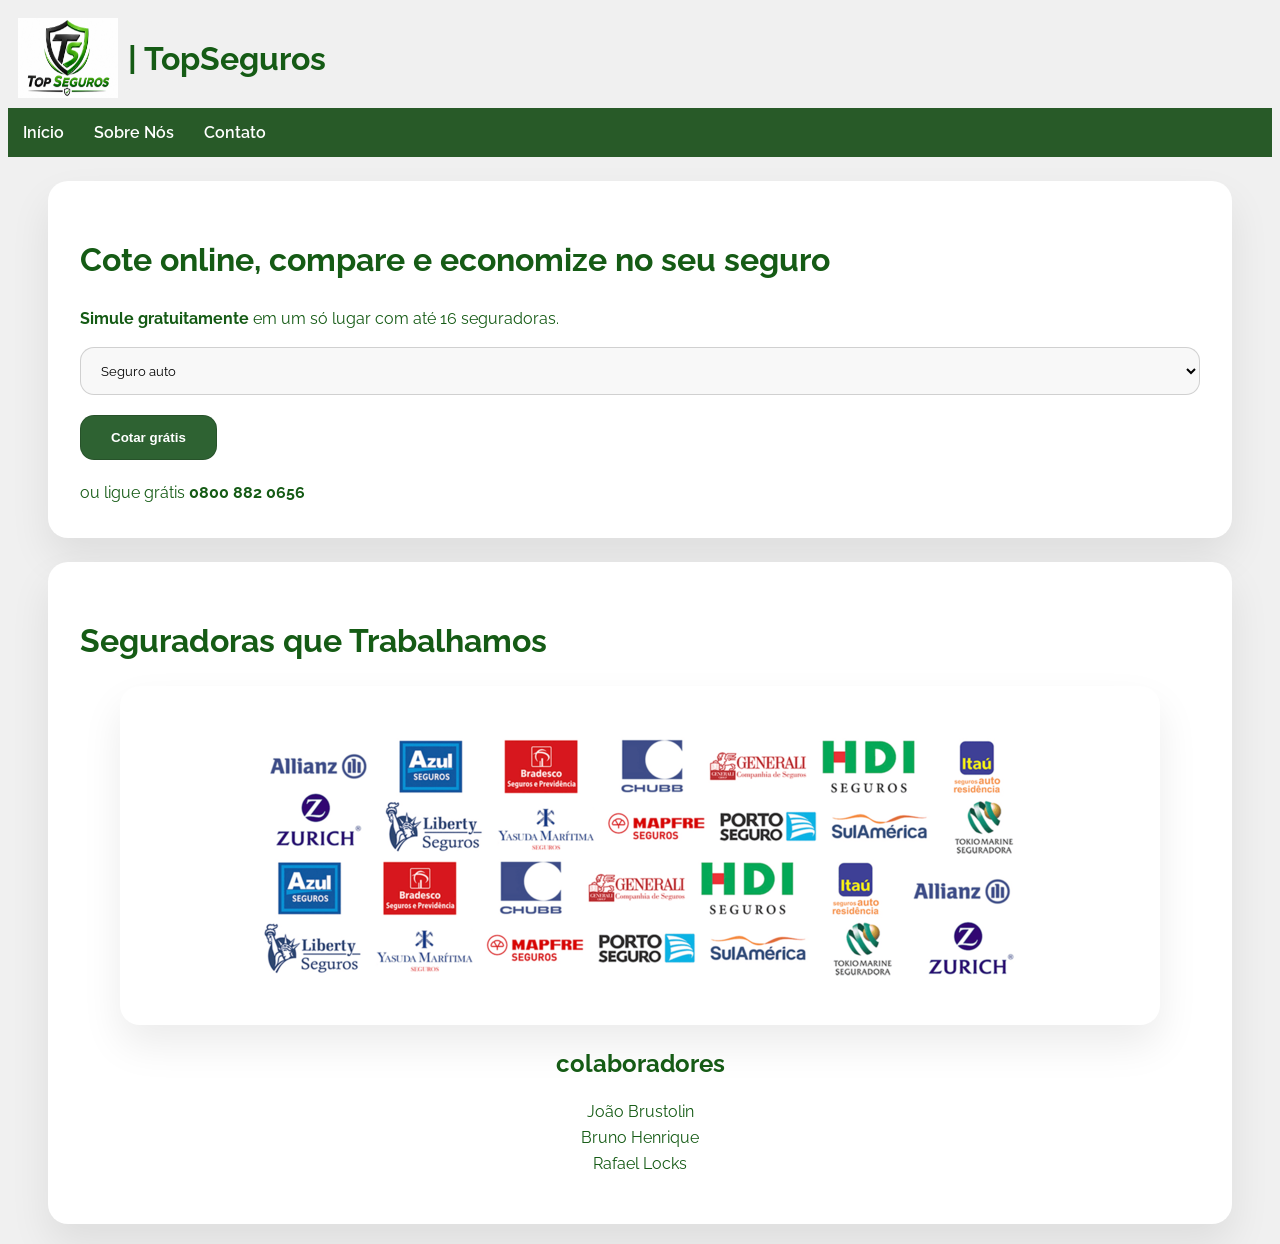
<file: index.html>
<!DOCTYPE html>
<html lang="en">
<head>
    <meta charset="UTF-8">
    <meta name="viewport" content="width=device-width, initial-scale=1.0">
    <title>Corretoras de Seguros</title>
    <link rel="stylesheet" href="style.css">
    <link rel="preconnect" href="https://fonts.googleapis.com">
    <link rel="preconnect" href="https://fonts.gstatic.com" crossorigin>
    <link href="https://fonts.googleapis.com/css2?family=Raleway:ital,wght@0,100..900;1,100..900&family=Roboto:ital,wght@0,100..900;1,100..900&display=swap" rel="stylesheet">
</head>
<body>
    
    <div class="titulo_principal">
        <img src="img/logo.jpeg" alt="Logo top seguros">
        <h1>| TopSeguros</h1>
    </div>

    <nav>
    <ul>
        <li><a href="index.html">Início</a></li>
        <li><a href="sobre.html">Sobre Nós</a></li>
        <li><a href="contato.html">Contato</a></li>
    </ul>

    </nav>

    <div class="container">
        <h1>
            Cote online, compare e economize no seu
            <span>seguro</span>
        </h1>

        <p>
            <strong>Simule gratuitamente</strong> em um só lugar com até 16 seguradoras.
        </p>

        <select>
            <option>Seguro auto</option>
            <option>Seguro moto</option>
            <option>Seguro viagem</option>
            <option>Seguro residencial</option>
            <option>Seguro saúde</option>
            <option>Seguro vida</option>
            <option>Seguro empresarial</option>
        </select> 

        <div class="botao">
        <a href="https://golddencor.aggilizador.com.br" target="_blank">
        <button>Cotar grátis</button>
        </a>
</div>

        <div class="telefone">
            ou ligue grátis <strong>0800 882 0656</strong>
        </div>
    </div>

    
    <div class="container">
        <h1>
            
            <span>Seguradoras que Trabalhamos</span>
        </h1>

    <div class="servicos">
        <img src="img/Seguradoras-Seguradoras-de-autos (1).png" alt="">
    </div>

    <div class="colaboradores">
        <h2>colaboradores</h2>
            <p>João Brustolin <br>
            Bruno Henrique <br>
            Rafael Locks</p>
    </div>
</body>
</html>
</file>
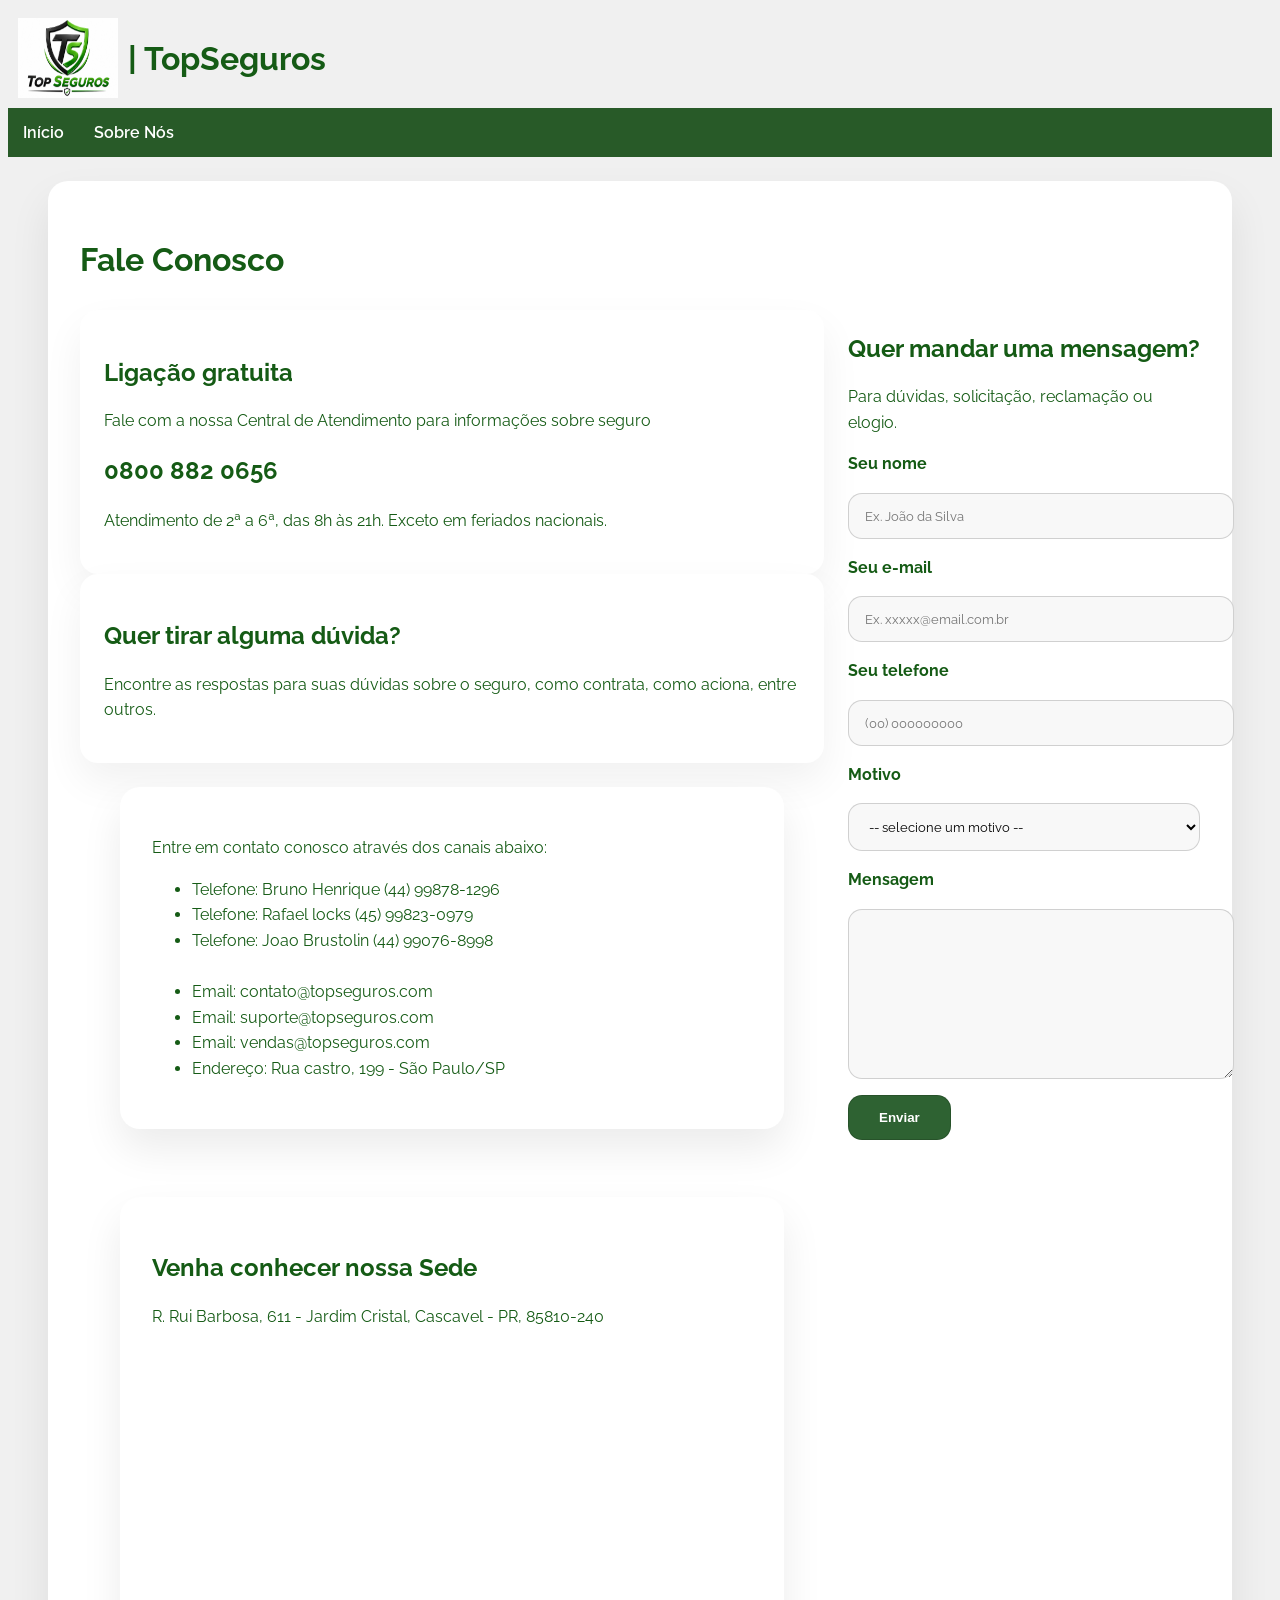
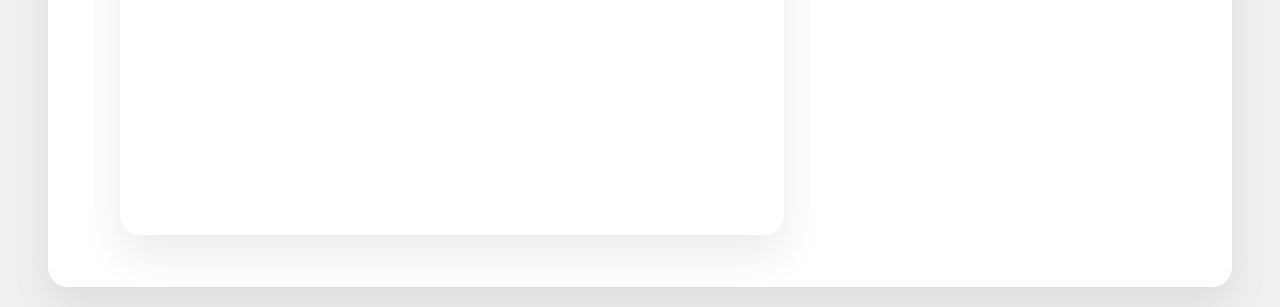
<file: contato.html>
<!DOCTYPE html>
<html lang="en">
<head>
    <meta charset="UTF-8">
    <meta name="viewport" content="width=device-width, initial-scale=1.0">
    <title>Contato</title>
    <link rel="stylesheet" href="style.css">
    <link rel="preconnect" href="https://fonts.googleapis.com">
    <link rel="preconnect" href="https://fonts.gstatic.com" crossorigin>
    <link href="https://fonts.googleapis.com/css2?family=Raleway:ital,wght@0,100..900;1,100..900&family=Roboto:ital,wght@0,100..900;1,100..900&display=swap" rel="stylesheet">
</head>
<body>
        
    <div class="titulo_principal">
        <img src="img/logo.jpeg" alt="Logo top seguros">
        <h1>| TopSeguros</h1>
    </div>
    
    <nav>
    <ul>
        <li><a href="index.html">Início</a></li>
        <li><a href="sobre.html">Sobre Nós</a></li>
    </ul>
    </nav>

    <div class="container">

    <h1>Fale Conosco</h1>

    <div class="content">

        <!-- LADO ESQUERDO -->
        <div class="left">

            <div class="card">
                <h2>Ligação gratuita</h2>

                <p>
                    Fale com a nossa Central de Atendimento
                    para informações sobre seguro
                </p>

                <div class="numero">
                    0800 882 0656
                </div>

                <p>
                    Atendimento de 2ª a 6ª, das 8h às 21h.
                    Exceto em feriados nacionais.
                </p>
            </div>

            <div class="card">
                <h2>Quer tirar alguma dúvida?</h2>

                <p>
                    Encontre as respostas para suas dúvidas
                    sobre o seguro, como contrata, como aciona,
                    entre outros.
                </p>
            </div>
                <div class="container">

        <p>Entre em contato conosco através dos canais abaixo:</p>
        <ul>
            <li>Telefone: Bruno Henrique (44) 99878-1296</li>
            <li>Telefone: Rafael locks (45) 99823-0979</li>
            <li>Telefone: Joao Brustolin (44) 99076-8998</li> <br>
            <li>Email: contato@topseguros.com</li>
            <li>Email: suporte@topseguros.com</li>
            <li>Email: vendas@topseguros.com</li>
            <li>Endereço: Rua castro, 199 - São Paulo/SP</li>
        </ul>
    </div>
        </div>

        <!-- LADO DIREITO -->
        <div class="right">
            <h2>Quer mandar uma mensagem?</h2>

            <p>
                Para dúvidas, solicitação, reclamação ou elogio.
            </p>

            <form>
                <label>Seu nome</label>
                <input type="text" placeholder="Ex. João da Silva">

                <label>Seu e-mail</label>
                <input type="email" placeholder="Ex. xxxxx@email.com.br">

                <label>Seu telefone</label>
                <input type="tel" placeholder="(00) 000000000">

                <label>Motivo</label>
                <select>
                    <option>-- selecione um motivo --</option>
                    <option>Dúvida</option>
                    <option>Solicitação</option>
                    <option>Reclamação</option>
                </select>

                <label>Mensagem</label>
                <textarea></textarea>

                <button type="submit">
                    Enviar
                </button>

            </form>

        </div>

        <div class="container">
            <h2>Venha conhecer nossa Sede</h2>
            <p>R. Rui Barbosa, 611 - Jardim Cristal, Cascavel - PR, 85810-240</p>
                <iframe src="https://www.google.com/maps/embed?pb=!1m18!1m12!1m3!1d3617.49828854108!2d-53.48111392462612!3d-24.949155977871467!2m3!1f0!2f0!3f0!3m2!1i1024!2i768!4f13.1!3m3!1m2!1s0x94f3d15547bda185%3A0xd0cbc7fb7cc4a1a6!2sUNIPAR%20-%20Universidade%20Paranaense%20-%20Cascavel!5e0!3m2!1spt-BR!2sbr!4v1779723952685!5m2!1spt-BR!2sbr" 
                width="600" 
                height="450" 
                style="border:0;" 
                allowfullscreen="" 
                loading="lazy">
                </iframe><br>
        </div>

    </div>

</div>

</body>
</html>
</file>
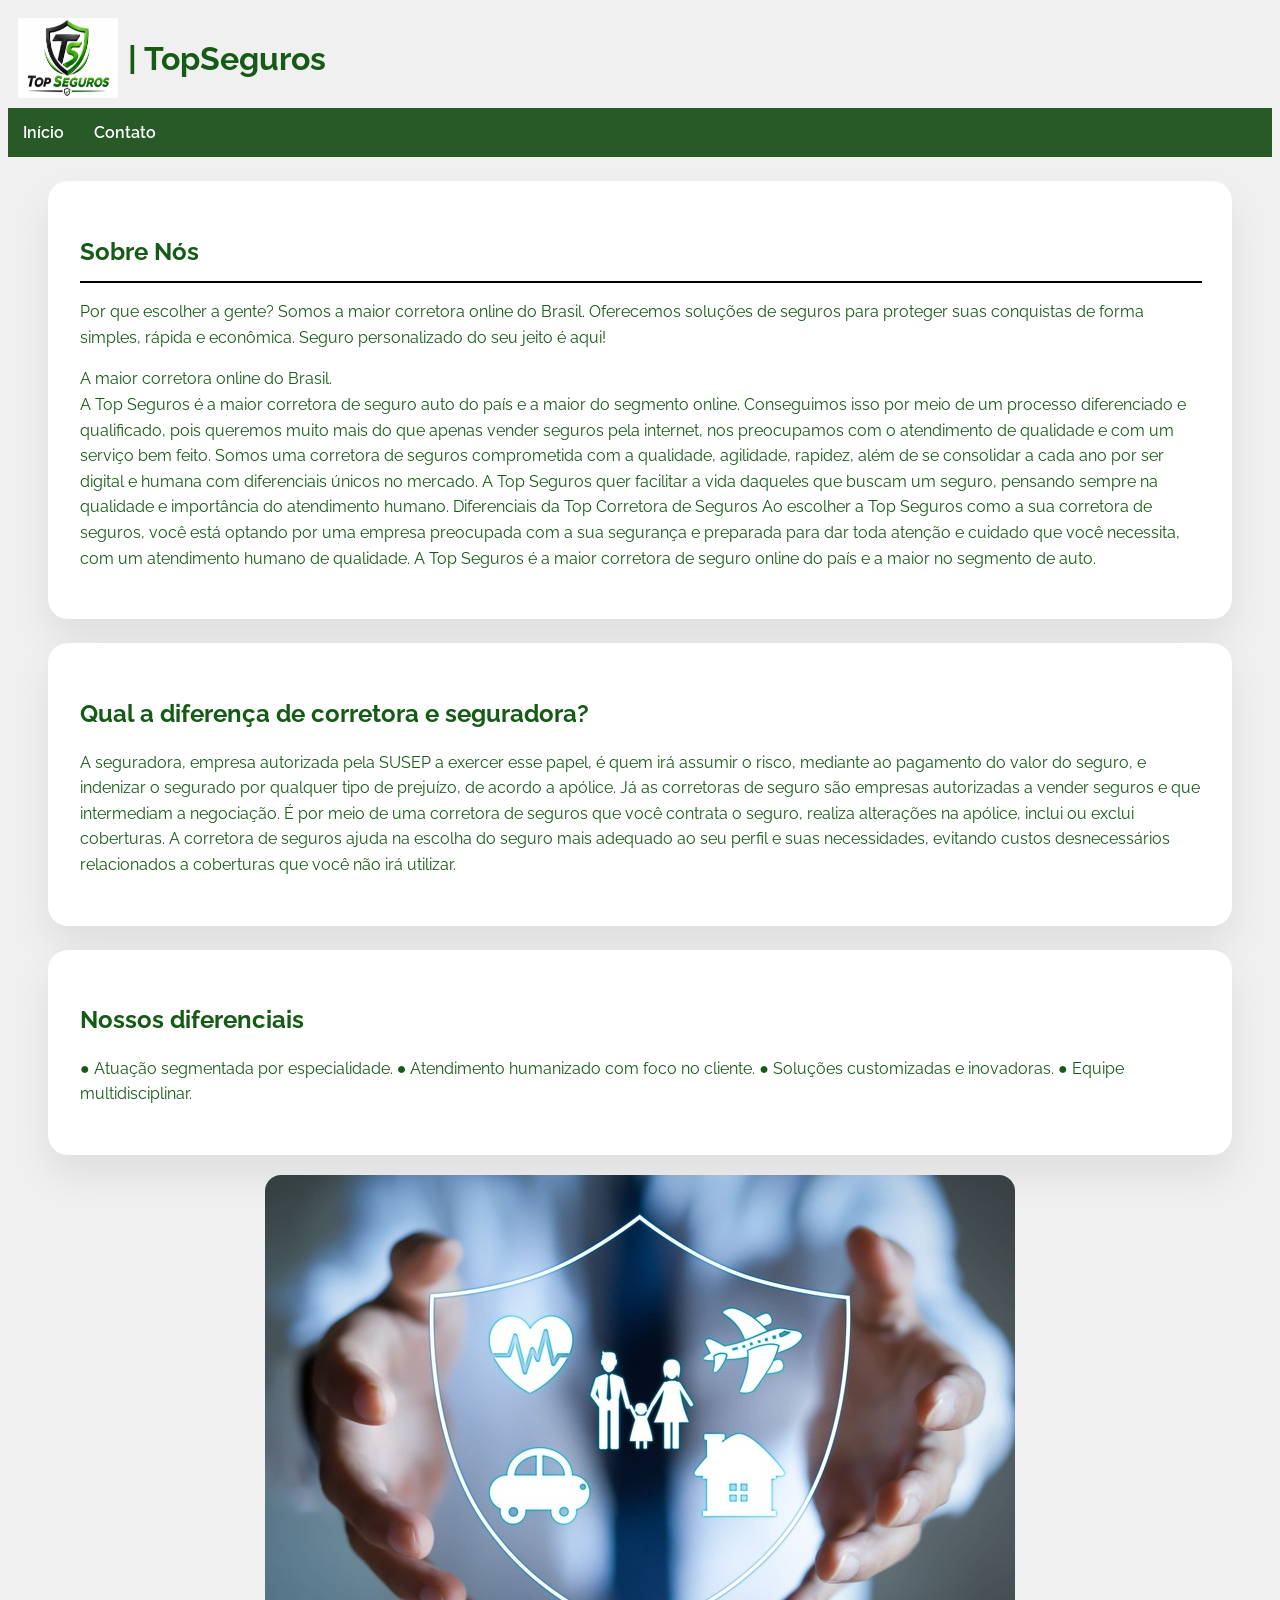
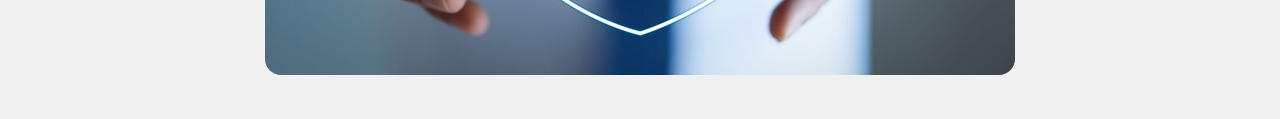
<file: sobre.html>
<!DOCTYPE html>
<html lang="en">
<head>
    <meta charset="UTF-8">
    <meta name="viewport" content="width=device-width, initial-scale=1.0">
    <title>Sobre Nós</title>
    <link rel="stylesheet" href="style.css">
    <link rel="preconnect" href="https://fonts.googleapis.com">
    <link rel="preconnect" href="https://fonts.gstatic.com" crossorigin>
    <link href="https://fonts.googleapis.com/css2?family=Raleway:ital,wght@0,100..900;1,100..900&family=Roboto:ital,wght@0,100..900;1,100..900&display=swap" rel="stylesheet">
</head>
<body>
        
    <div class="titulo_principal">
        <img src="img/logo.jpeg" alt="Logo top seguros">
        <h1>| TopSeguros</h1>
    </div>
    
    <nav>
    <ul>
        <li><a href="index.html">Início</a></li>
        <li><a href="contato.html">Contato</a></li>
    </ul>
    </nav>

    <div class="container">
        <h2>Sobre Nós</h2>
        <hr>
        <p>Por que escolher a gente? 
        Somos a maior corretora online do Brasil. Oferecemos soluções de seguros para proteger suas conquistas de forma simples, rápida e econômica. Seguro personalizado do seu jeito é aqui!</p> 
        
        <p>A maior corretora online do Brasil. <br>
        A Top Seguros é a maior corretora de seguro auto do país e a maior do segmento online. Conseguimos isso por meio de um processo diferenciado e qualificado, pois queremos muito mais do que apenas vender seguros pela internet, nos preocupamos com o atendimento de qualidade e com um serviço bem feito. Somos uma corretora de seguros comprometida com a qualidade, agilidade, rapidez, além de se consolidar a cada ano por ser digital e humana com diferenciais únicos no mercado.
        A Top Seguros quer facilitar a vida daqueles que buscam um seguro, pensando sempre na qualidade e importância do atendimento humano.
        Diferenciais da Top Corretora de Seguros
        Ao escolher a Top Seguros como a sua corretora de seguros, você está optando por uma empresa preocupada com a sua segurança e preparada para dar toda atenção e cuidado que você necessita, com um atendimento humano de qualidade.
        A Top Seguros é a maior corretora de seguro online do país e a maior no segmento de auto.</p>
        
    </div>

    <div class="container">
        <h2>Qual a diferença de corretora e seguradora?</h2>
        <p>A seguradora, empresa autorizada pela SUSEP a exercer esse papel, é quem irá assumir o risco, mediante ao pagamento do valor do seguro, e indenizar o segurado por qualquer tipo de prejuízo, de acordo a apólice. Já as corretoras de seguro são empresas autorizadas a vender seguros e que intermediam a negociação. É por meio de uma corretora de seguros que você contrata o seguro, realiza alterações na apólice, inclui ou exclui coberturas. A corretora de seguros ajuda na escolha do seguro mais adequado ao seu perfil e suas necessidades, evitando custos desnecessários relacionados a coberturas que você não irá utilizar.</p>
    </div>

    <div class="container">
    <h2>Nossos diferenciais</h2>
        <p> ● Atuação segmentada por especialidade.
            ● Atendimento humanizado com foco no cliente.
            ● Soluções customizadas e inovadoras.
            ● Equipe multidisciplinar.</p>
    </div>
    <div class="seguro">
        <img src="img/seguro.jpeg" alt="">
    </div>
</body>
</html>
</file>
<file: style.css>
body{
    background: rgb(240, 240, 240);
    color: rgb(21, 91, 21);
    font-family:'Raleway',sans-serif;
}

.titulo_principal{
    display: flex;
    align-items: center;
    gap: 10px;
    width: 150%;
    padding: 10px;
}

.titulo_principal img {
    width: 100px;
    height: 80px;
}

.colaboradores{
    position: none;
    bottom: 0;
    width: 100%;
    text-align: center;
}

nav {
    background-color: rgb(40, 90, 40);
    padding: 15px;
}

nav ul {
    list-style: none;
    display: flex;
    
    gap: 30px;
    margin: 0px;
    padding: 0px;
}

nav ul li a {
    color: white;
    text-decoration: none;
    font-family: 'Raleway', sans-serif;
    font-weight: 600;
}

.top-hero {
    display: flex;
    justify-content: center;
    gap: 24px;
    padding: 18px 0;
    background: white;
    margin: 0 40px;
    border-radius: 12px;
    box-shadow: 0 10px 30px rgba(0, 0, 0, 0.06);
}

.top-hero a {
    color: rgb(21, 91, 21);
    text-decoration: none;
    font-weight: 700;
}

.container {
    margin: 24px 40px;
    padding: 32px;
    background: white;
    border-radius: 20px;
    box-shadow: 0 20px 40px rgba(0, 0, 0, 0.08);
    font-size: 1rem;
    line-height: 1.6;
    margin-bottom: 20px;
}

hr {
    border: 1px solid rgb(0, 0, 0);
    width: 100%;
}

.container h2 {
    color: rgb(21, 91, 21);
    font-size: 1.5rem;
    margin-bottom: 10px;
}

.container h1 {
    color: rgb(21, 91, 21);
    font-size: 2rem;
    margin-bottom: 20px;
}

.content {
    display: grid;
    grid-template-columns: 1fr 1fr;
    gap: 24px;
    margin-top: 24px;
}

.card {
    background: white;
    border-radius: 18px;
    padding: 24px;
    box-shadow: 0 18px 40px rgba(0, 0, 0, 0.06);
}

.numero {
    font-size: 1.5rem;
    font-weight: 700;
    color: rgb(21, 91, 21);
    margin: 18px 0;
}

.link {
    display: inline-block;
    color: rgb(21, 91, 21);
    text-decoration: none;
    font-weight: 700;
    margin-top: 12px;
}

form {
    display: flex;
    flex-direction: column;
    gap: 16px;
}

label {
    font-weight: 700;
}

input, select, textarea {
    width: 100%;
    padding: 14px 16px;
    border: 1px solid rgba(0, 0, 0, 0.16);
    border-radius: 14px;
    font-family: inherit;
    background: #f8f8f8;
}

textarea {
    min-height: 140px;
    resize: vertical;
}

button {
    width: fit-content;
    padding: 14px 30px;
    border: 1px solid rgba(0, 0, 0, 0.16);
    border-radius: 14px;
    background: rgb(46, 98, 50);
    color: white;
    font-weight: 700;
    cursor: pointer;
}

.botao{
    margin-top: 20px;
}

.telefone{
    margin-top: 20px;
}

button:hover {

    background: rgb(17, 74, 19);
}

@media (max-width: 900px) {
    .content {
        grid-template-columns: 1fr;
    }
}

.seguro {
    margin: 20px 40px 40px;
    text-align: center;
}

.seguro img {
    max-width: 100%;
    border-radius: 16px;
    display: inline-block;
}

.servicos {
    margin: 20px 40px;
    padding: 32px;
    background: white;
    border-radius: 20px;
    box-shadow: 0 20px 40px rgba(0, 0, 0, 0.08);
    text-align: center;
}
</file>
